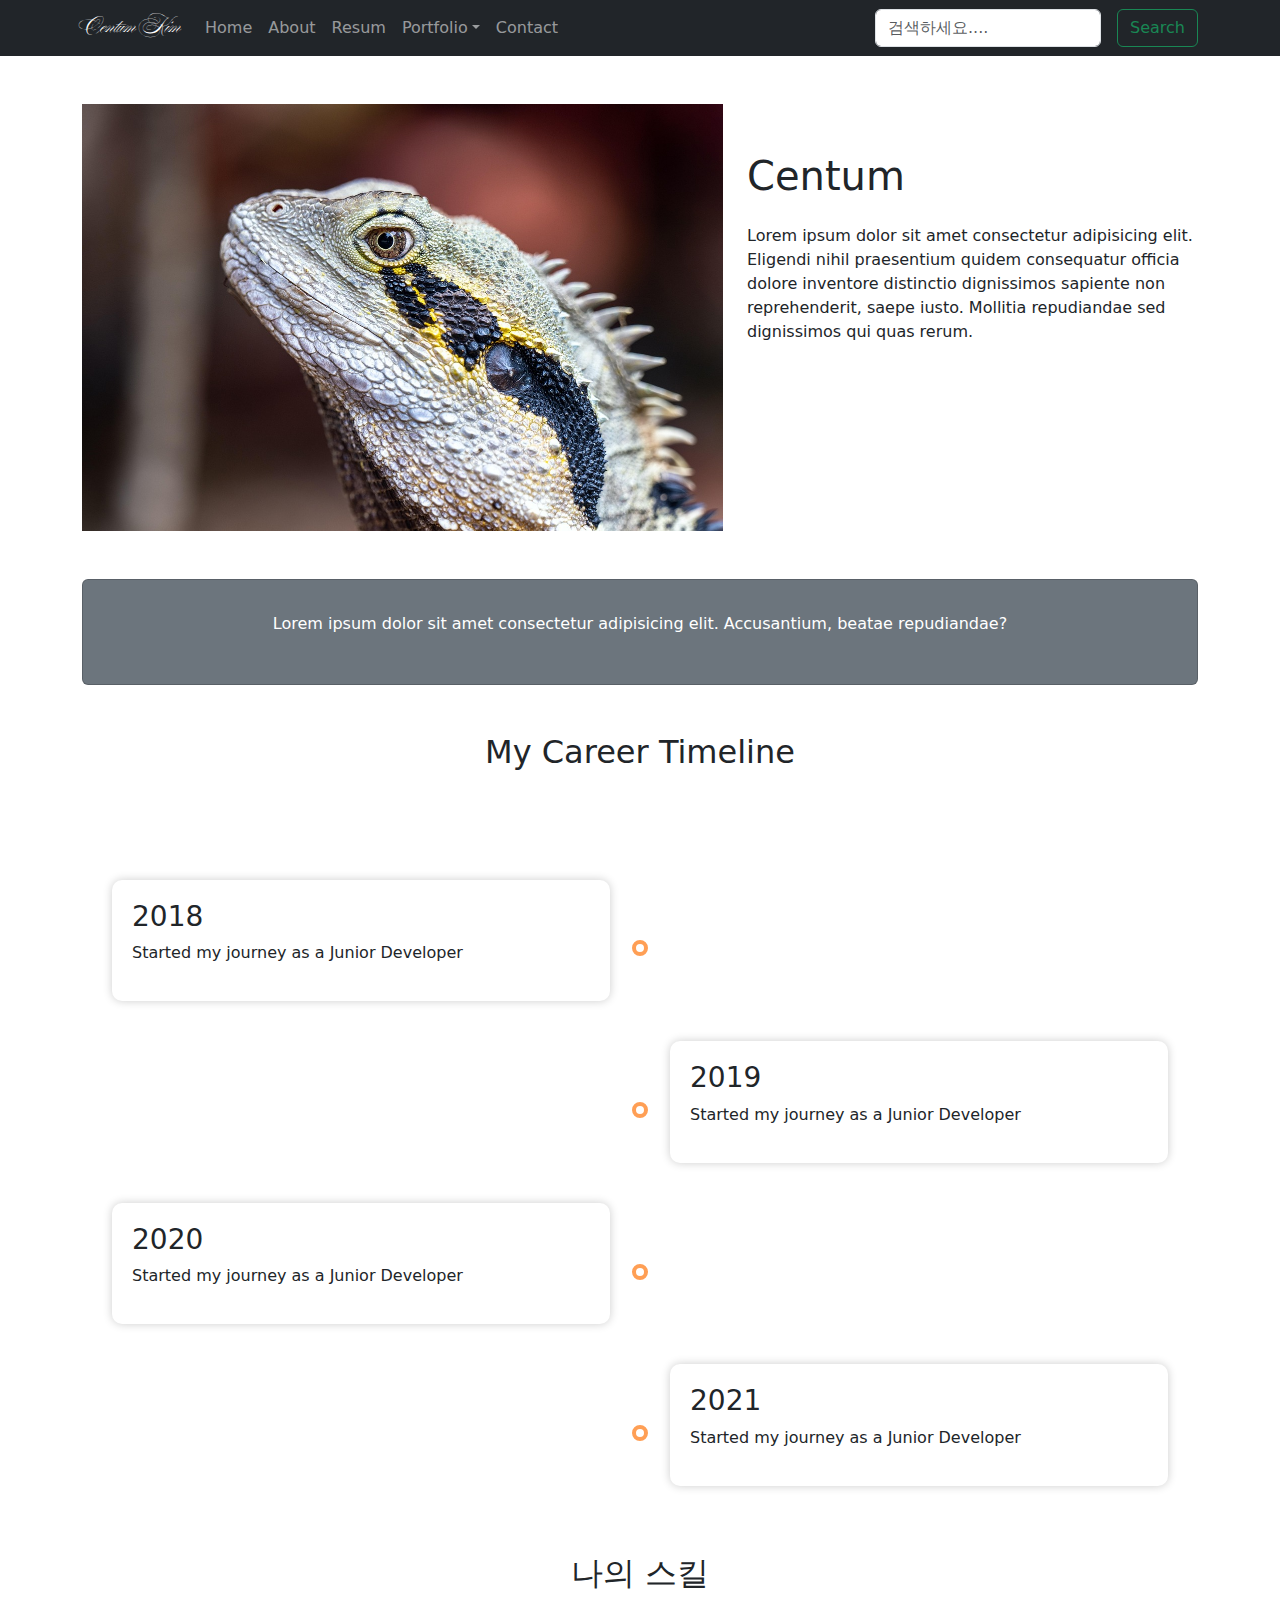
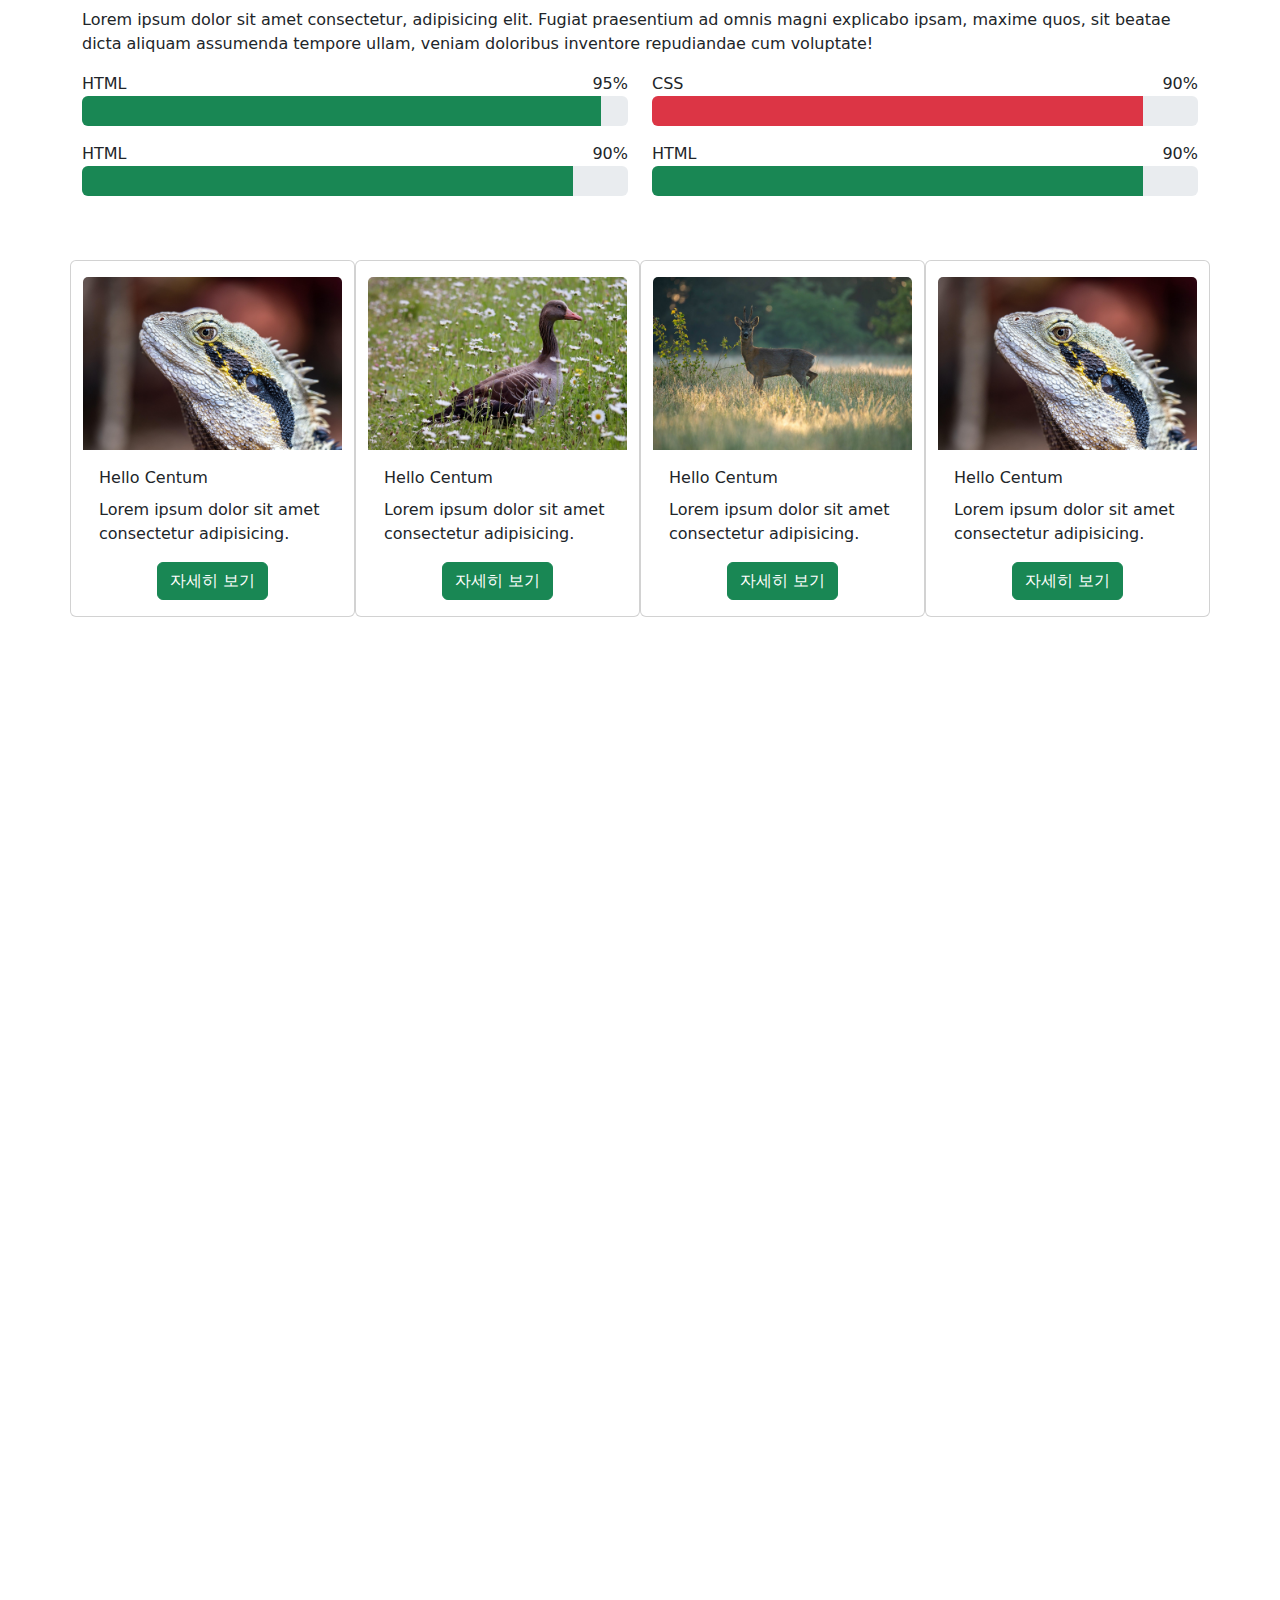
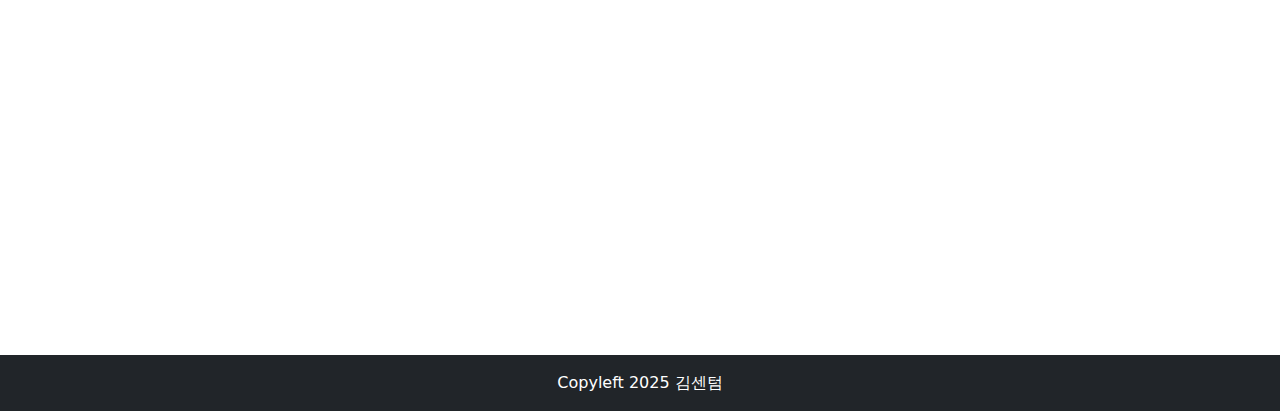
<file: index.html>
<!DOCTYPE html>
<html lang="en">
<head>
    <meta charset="UTF-8">
    <meta name="author" content="김센텀">
    <meta name="keywords" name="포트폴리오, html, css, 영상">
    <meta name="description" name="안녕하세요. 디자인 영상 전문입니다.........">
    <meta name="robots" content="noindex,nofollow">    
    <meta name="viewport" content="width=device-width, initial-scale=1.0">

    <!-- Favicons -->
    <link rel="icon" href="./images/favicon.ico" type="image/x-icon">
    <link rel="apple-touch-icon" href="./images/apple-touch-icon.png">

    <link rel="stylesheet" href="./css/bootstrap.min.css">
    <link href="./css/aos.css" rel="stylesheet">
   
    <link rel="stylesheet" href="./css/app.css">
    <title>김센텀의 포트폴리오</title>
</head>
<body>
    
    <header class="sticky-top">
        <nav class="navbar navbar-expand-lg navbar-dark bg-dark">
            <div class="container">
                <a href="#" class="navbar-brand ballet-kim">
                    <!-- <img src="./images/logo.svg" alt="">-->
                    Centum Kim</a>
                <button type="button" class="navbar-toggler" data-bs-toggle="collapse" data-bs-target="#navbarNav" aria-controls="navbarNav" aria-expanded="false">
                    <span class="navbar-toggler-icon"></span></button>

                <div id="navbarNav" class="collapse navbar-collapse">
                    <ul class="navbar-nav me-auto mb-2 mb-lg-0">
                        <li class="nav-item"><a href="#" class="nav-link">Home</a></li>
                        <li class="nav-item"><a href="#about" class="nav-link">About</a></li>
                        <li class="nav-item"><a href="#resum" class="nav-link">Resum</a></li>
                        <li class="nav-item dropdown">
                            <a href="#portfolio" class="nav-link dropdown-toggle" data-bs-toggle="dropdown" id="navbarDropdown" role="button" aria-expanded="false">Portfolio</a>
                            <ul class="dropdown-menu" aria-labelledby="navbarDropdown">
                                <li><a class="dropdown-item" href="">디자인</a></li>
                                <li><a class="dropdown-item" href="">영 상</a></li>
                                <li><a class="dropdown-item" href="">피그마</a></li>
                                <li><hr class="dropdown-divider"></li>
                                <li><a class="dropdown-item" href="">WEB</a></li>
                            </ul>
                        
                        </li>
                        <li class="nav-item"><a href="#contact" class="nav-link">Contact</a></li>
                    </ul>
                    <form class="d-flex">
                        <input type="search" class="form-control me-3" placeholder="검색하세요...." aria-label="Search">
                        <button type="submit" class="btn btn-outline-success">Search</button>
                    </form>
                </div>

            </div>

        </nav>
    </header>

    <main>
        <section id="aaa" class="my-5">
            <div class="container">
                <div class="row">
                    <div class="col-md-7 order-1 order-md-0">
                        <img src="./images/1.jpg" class="img-fluid" alt="">
                    </div>
                    <div class="col-md-5 order-0 order-md-1">
                        <h1 class="mt-5">Centum</h1>
                        <p class="mt-4">Lorem ipsum dolor sit amet consectetur adipisicing elit. Eligendi nihil praesentium quidem consequatur officia dolore inventore distinctio dignissimos sapiente non reprehenderit, saepe iusto. Mollitia repudiandae sed dignissimos qui quas rerum.</p>
                    </div>
                </div>
                <div class="row my-5">
                    <div class="col">
                        <div class="card bg-secondary text-white py-3 text-center">
                            <div class="card-body">
                                <p>Lorem ipsum dolor sit amet consectetur adipisicing elit. Accusantium, beatae repudiandae?</p>
                            </div>
                        </div>
                    </div>
                </div>
            </div>
        </section>

         <section id="career">
            <div class="container">
                <h2 class="text-center my-5">My Career Timeline</h2>
                <div class="timeline">
                    <div class="timeline-item">
                        <div class="timeline-item-content">
                             <h3>2018</h3>
                             <p>Started my journey as a Junior Developer</p>
                        </div>
                    </div>

                    <div class="timeline-item">
                        <div class="timeline-item-content">
                             <h3>2019</h3>
                             <p>Started my journey as a Junior Developer</p>
                        </div>
                    </div>

                    <div class="timeline-item">
                        <div class="timeline-item-content">
                             <h3>2020</h3>
                             <p>Started my journey as a Junior Developer</p>
                        </div>
                    </div>

                    <div class="timeline-item">
                        <div class="timeline-item-content">
                             <h3>2021</h3>
                             <p>Started my journey as a Junior Developer</p>
                        </div>
                    </div>
                </div>
            </div>
         </section>

         <section id="skill">
            <div class="container my-5">
                <h2 class="text-center mb-3">나의 스킬</h2>
                <p class="mb-3">Lorem ipsum dolor sit amet consectetur, adipisicing elit. Fugiat praesentium ad omnis magni explicabo ipsam, maxime quos, sit beatae dicta aliquam assumenda tempore ullam, veniam doloribus inventore repudiandae cum voluptate!</p>
            
                <div class="row">
                    <div class="col-md-6 mb-3">
                        <div class="d-flex justify-content-between">
                            <span>HTML</span>
                            <span>95%</span>
                        </div>
                        <div class="progress" style="height: 30px;">
                            <div class="progress-bar bg-success" role="progressbar" style="width: 0%;" data-bs-target="95"></div>
                        </div>

                    </div>
                    <div class="col-md-6 mb-3">
                        <div class="d-flex justify-content-between">
                            <span>CSS</span>
                            <span>90%</span>
                        </div>
                        <div class="progress" style="height: 30px;">
                            <div class="progress-bar bg-danger" role="progressbar" style="width: 0%;" data-bs-target="90"></div>
                        </div>

                    </div>
                    <div class="col-md-6 mb-3">
                        <div class="d-flex justify-content-between">
                            <span>HTML</span>
                            <span>90%</span>
                        </div>
                        <div class="progress" style="height: 30px;">
                            <div class="progress-bar bg-success" role="progressbar" style="width: 0%;" data-bs-target="90"></div>
                        </div>

                    </div>
                    <div class="col-md-6 mb-3">
                        <div class="d-flex justify-content-between">
                            <span>HTML</span>
                            <span>90%</span>
                        </div>
                        <div class="progress" style="height: 30px;">
                            <div class="progress-bar bg-success" role="progressbar" style="width: 0%;" data-bs-target="90"></div>
                        </div>

                    </div>
                </div>
            </div>
         </section>

         <section id="card">
            <div class="container">
                <div class="row mt-3">
                    <div class="card col-lg-3 col-md-6 col-sm-12">
                        <a href="./card1.html" target="_blank"><img src="./images/1.jpg" class="card-img-top mt-3" alt=""></a>

                        <div class="card-body">
                            <div class="card-title">
                                Hello Centum
                            </div>
                            <p class="card-text">Lorem ipsum dolor sit amet consectetur adipisicing.</p>
                            <div class="d-grid gap-2 d-md-flex justify-content-md-center">
                                <a href="./card1.html" target="_blank"><button class="btn btn-success">자세히 보기</button></a>
                            </div>
                        </div>
                    </div>

                    <div class="card col-lg-3 col-md-6 col-sm-12">
                        <a href="./card2.html" target="_blank"><img src="./images/2.jpg" class="card-img-top mt-3" alt=""></a>

                        <div class="card-body">
                            <div class="card-title">
                                Hello Centum
                            </div>
                            <p class="card-text">Lorem ipsum dolor sit amet consectetur adipisicing.</p>
                            <div class="d-grid gap-2 d-md-flex justify-content-md-center">
                                <a href="./card2.html" target="_blank"><button class="btn btn-success">자세히 보기</button></a>
                            </div>
                        </div>
                    </div>

                    <div class="card col-lg-3 col-md-6 col-sm-12">
                        <a href="./card2.html" target="_blank"><img src="./images/3.jpg" class="card-img-top mt-3" alt=""></a>

                        <div class="card-body">
                            <div class="card-title">
                                Hello Centum
                            </div>
                            <p class="card-text">Lorem ipsum dolor sit amet consectetur adipisicing.</p>
                            <div class="d-grid gap-2 d-md-flex justify-content-md-center">
                                <a href="./card2.html" target="_blank"><button class="btn btn-success">자세히 보기</button></a>
                            </div>
                        </div>
                    </div>

                    <div class="card col-lg-3 col-md-6 col-sm-12">
                        <a href="./card1.html" target="_blank"><img src="./images/1.jpg" class="card-img-top mt-3" alt=""></a>

                        <div class="card-body">
                            <div class="card-title">
                                Hello Centum
                            </div>
                            <p class="card-text">Lorem ipsum dolor sit amet consectetur adipisicing.</p>
                            <div class="d-grid gap-2 d-md-flex justify-content-md-center">
                                <a href="./card1.html" target="_blank"><button class="btn btn-success">자세히 보기</button></a>
                            </div>
                        </div>
                    </div>
                </div>

            </div>
         </section>



        <section id="portfolio">
            <!-- modal -->
            <div class="container mt-5" data-aos="fade-up">
                <h2 class="text-center mb-5" >Design & Video Portfolio</h2>
                <input type="text" id="searchInput" class="form-control" placeholder="검색어를 입력하세요....">

                <!-- 분류 버튼 -->
                 <div class="text-center">
                    <button type="button" class="mt-5 btn btn-primary filter-btn" data-filter="all">전체</button>
                    <button type="button" class="mt-5 btn btn-primary filter-btn" data-filter="design">디자인</button>
                    <button type="button" class="mt-5 btn btn-primary filter-btn" data-filter="video">영 상</button>
                    <button type="button" class="mt-5 btn btn-primary filter-btn" data-filter="figma">피그마</button>
                </div>
                <!-- 포트폴리오 아이템 -->
                <div class="row mt-5" data-aos="fade-up">
                    <div class="col-lg-4 col-md-6 col-sm-12 portfolio-item" data-category="design" >
                        <img src="./images/1.jpg" alt="디자인 1" class="img-fluid" data-bs-toggle="modal" data-bs-target="#designModal1">
                        <h4 class="text-center mt-2">디자인 프로젝트 1</h4>
                    </div>

                    <div class="col-lg-4 col-md-6 col-sm-12 portfolio-item" data-category="design">
                        <img src="./images/2.jpg" alt="디자인 2" class="img-fluid" data-bs-toggle="modal" data-bs-target="#designModal2">
                        <h4 class="text-center mt-2">디자인 프로젝트 2</h4>
                    </div>

                    <div class="col-lg-4 col-md-6 col-sm-12 portfolio-item" data-category="video">
                        <img src="./images/3.jpg" alt="비디오 1" class="img-fluid" data-bs-toggle="modal" data-bs-target="#videoModal1">
                        <h4 class="text-center mt-2">영상 프로젝트 1</h4>
                    </div>

                    <div class="col-lg-4 col-md-6 col-sm-12 portfolio-item" data-category="video">
                        <img src="./images/1.jpg" alt="비디오 2" class="img-fluid" data-bs-toggle="modal" data-bs-target="#videoModal2">
                        <h4 class="text-center mt-2">영상 프로젝트 2</h4>
                    </div>

                    <div class="col-lg-4 col-md-6 col-sm-12 portfolio-item" data-category="figma">
                        <img src="./images/2.jpg" alt="피그마 1" class="img-fluid" data-bs-toggle="modal" data-bs-target="#figmaModal1">
                        <h4 class="text-center mt-2">피그마 프로젝트 1</h4>
                    </div>

                    <div class="col-lg-4 col-md-6 col-sm-12 portfolio-item" data-category="figma">
                        <img src="./images/3.jpg" alt="피그마 2" class="img-fluid" data-bs-toggle="modal" data-bs-target="#figmaModal2">
                        <h4 class="text-center mt-2">피그마 프로젝트 2</h4>
                    </div>
                </div>
            </div>

        </section>

        <section id="tabs" class="tabs section my-5">
            <div class="container section-title" data-aos="fade-up">
                <h2 class="text-center">Departments</h2>
                <p class="text-center">Lorem ipsum dolor sit amet consectetur adipisicing elit. Ea, voluptatum facere.</p>


            </div>

            <div class="container" data-aos="fade-up" data-aos-delay="100">
                <div class="row">
                    <div class="col-lg-2">
                        <ul class="nav nav-tabs flex-column">
                            <li class="nav-item" ><a class="nav-link active show" data-bs-toggle="tab" href="#tabs-tab-1">디자인 1</a></li>
                            <li class="nav-item" ><a class="nav-link " data-bs-toggle="tab" href="#tabs-tab-2">디자인 2</a></li>
                            <li class="nav-item" ><a class="nav-link " data-bs-toggle="tab" href="#tabs-tab-3">디자인 3</a></li>
                            <li class="nav-item" ><a class="nav-link " data-bs-toggle="tab" href="#tabs-tab-4">디자인 4</a></li>
                            <li class="nav-item" ><a class="nav-link " data-bs-toggle="tab" href="#tabs-tab-5">디자인 5</a></li>
                        </ul>
                    </div>
                    <div class="col-lg-10 mt-5 mt-lg-0">
                        <div class="tab-content">
                            <div class="tab-pane active show" id="tabs-tab-1">
                                <div class="row">
                                    <div class="col-lg-8 details order-2 order-lg-1">
                                        <h3>디자인 1 설명을 적어라</h3>
                                        <p class="fst-italic">Lorem ipsum dolor sit amet consectetur adipisicing elit.</p>
                                        <p>Lorem ipsum dolor sit amet consectetur adipisicing elit. Quasi deleniti molestias at quos est nemo quidem animi, blanditiis accusamus ex, sunt totam autem. Itaque, omnis possimus! Quidem aut veritatis numquam?</p>
                                    </div>
                                    <div class="col-lg-4 order-1 order-lg-2">
                                        <a href="./images/1.jpg"><img src="./images/1.jpg" class="img-fluid" alt=""></a>
                                    </div>
                                </div>
                            </div>

                            <div class="tab-pane" id="tabs-tab-2">
                                <div class="row">
                                    <div class="col-lg-8 details order-2 order-lg-1">
                                        <h3>디자인 2 설명을 적어라</h3>
                                        <p class="fst-italic">Lorem ipsum dolor sit amet consectetur adipisicing elit.</p>
                                        <p>Lorem ipsum dolor sit amet consectetur adipisicing elit. Quasi deleniti molestias at quos est nemo quidem animi, blanditiis accusamus ex, sunt totam autem. Itaque, omnis possimus! Quidem aut veritatis numquam?</p>
                                    </div>
                                    <div class="col-lg-4 order-1 order-lg-2">
                                        <a href="./images/2.jpg"><img src="./images/2.jpg" class="img-fluid" alt=""></a>
                                    </div>
                                </div>
                            </div>

                            <div class="tab-pane" id="tabs-tab-3">
                                <div class="row">
                                    <div class="col-lg-8 details order-2 order-lg-1">
                                        <h3>디자인 3 설명을 적어라</h3>
                                        <p class="fst-italic">Lorem ipsum dolor sit amet consectetur adipisicing elit.</p>
                                        <p>Lorem ipsum dolor sit amet consectetur adipisicing elit. Quasi deleniti molestias at quos est nemo quidem animi, blanditiis accusamus ex, sunt totam autem. Itaque, omnis possimus! Quidem aut veritatis numquam?</p>
                                    </div>
                                    <div class="col-lg-4 order-1 order-lg-2">
                                        <a href="./images/3.jpg"><img src="./images/3.jpg" class="img-fluid" alt=""></a>
                                    </div>
                                </div>
                            </div>

                            <div class="tab-pane" id="tabs-tab-4">
                                <div class="row">
                                    <div class="col-lg-8 details order-2 order-lg-1">
                                        <h3>디자인 4 설명을 적어라</h3>
                                        <p class="fst-italic">Lorem ipsum dolor sit amet consectetur adipisicing elit.</p>
                                        <p>Lorem ipsum dolor sit amet consectetur adipisicing elit. Quasi deleniti molestias at quos est nemo quidem animi, blanditiis accusamus ex, sunt totam autem. Itaque, omnis possimus! Quidem aut veritatis numquam?</p>
                                    </div>
                                    <div class="col-lg-4 order-1 order-lg-2">
                                        <a href="./images/1.jpg"><img src="./images/1.jpg" class="img-fluid" alt=""></a>
                                    </div>
                                </div>
                            </div>

                            <div class="tab-pane" id="tabs-tab-5">
                                <div class="row">
                                    <div class="col-lg-8 details order-2 order-lg-1">
                                        <h3>디자인 5 설명을 적어라</h3>
                                        <p class="fst-italic">Lorem ipsum dolor sit amet consectetur adipisicing elit.</p>
                                        <p>Lorem ipsum dolor sit amet consectetur adipisicing elit. Quasi deleniti molestias at quos est nemo quidem animi, blanditiis accusamus ex, sunt totam autem. Itaque, omnis possimus! Quidem aut veritatis numquam?</p>
                                    </div>
                                    <div class="col-lg-4 order-1 order-lg-2">
                                        <a href="./images/2.jpg"><img src="./images/2.jpg" class="img-fluid" alt=""></a>
                                    </div>
                                </div>
                            </div>

                        </div>



                        
                    </div>
                </div>

            </div>
        </section>

        <section id="modal-section">
            <div class="container">
                <div class="modal" id="designModal1" tabindex="-1" aria-hidden="true">
                    <div class="modal-dialog modal-dialog-centered">
                        <div class="modal-content">
                            <div class="modal-header">
                                <h5>디자인 프로젝트</h5>
                                <button type="button" class="btn-close" data-bs-dismiss="modal" aria-label="Close"></button>
                            </div>
                            <div class="modal-body"></div>
                            <img src="./images/1.jpg" class="img-fluid mb-3" alt="">
                            <p>디자인 프로젝트 1에 대한 설명을 ....</p>
                            <div class="modal-footer"></div>
                        </div>
                    </div>
                </div>


                <div class="modal" id="designModal2" tabindex="-1" aria-hidden="true">
                    <div class="modal-dialog modal-dialog-centered">
                        <div class="modal-content">
                            <div class="modal-header">
                                <h5>디자인 프로젝트 2</h5>
                                <button type="button" class="btn-close" data-bs-dismiss="modal" aria-label="Close"></button>
                            </div>
                            <div class="modal-body">
                                <img src="./images/2.jpg" class="img-fluid mb-3" alt="">
                            </div>
                            <div class="modal-footer">
                                <p>디자인 프로젝트 2에 대한 설명을 ....</p>
                            </div>
                        </div>
                    </div>
                </div>

                <div class="modal fade" id="videoModal1" tabindex="-1" aria-hidden="true">
                    <div class="modal-dialog modal-dialog-centered">
                        <div class="modal-content">
                            <div class="modal-header">
                                <h5 class="modal-title">영상 프로젝트 1 </h5>
                                <button type="button" class="btn-close" data-bs-dismiss="modal" aria-label="Close"></button>
                            </div>
                            <div class="modal-body">
                                <div class="ratio ratio-16x9">
                                    <iframe  src="https://www.youtube.com/embed/5jx_Qdf3Ebs?autoplay=1&mute=1&control=1&loop=1"  allowfullscreen></iframe>
                                </div>

                            </div>
                            
                            <p>디자인 프로젝트 1에 대한 설명을 ....</p>
                            
                        </div>
                    </div>
                </div>

                <div class="modal fade" id="videoModal2" tabindex="-1" aria-hidden="true">
                    <div class="modal-dialog modal-dialog-centered">
                        <div class="modal-content">
                            <div class="modal-header">
                                <h5 class="modal-title">영상 프로젝트 2 </h5>
                                <button type="button" class="btn-close" data-bs-dismiss="modal" aria-label="Close"></button>
                            </div>
                            <div class="modal-body">
                                <div class="ratio ratio-16x9">
                                    <iframe  src="https://www.youtube.com/embed/5jx_Qdf3Ebs?autoplay=1&mute=1&control=1&loop=1"  allowfullscreen></iframe>
                                </div>

                            </div>
                            
                            <p> 영상 프로젝트 2에 대한 설명을 ....</p>
                            
                        </div>
                    </div>
                </div>

                <div class="modal fade" id="figmaModal1" tabindex="-1" aria-hidden="true">
                    <div class="modal-dialog modal-dialog-centered">
                        <div class="modal-content">
                            <div class="modal-header">
                                <h5 class="modal-title">피그마 프로젝트 1 </h5>
                                <button type="button" class="btn-close" data-bs-dismiss="modal" aria-label="Close"></button>
                            </div>
                            <div class="modal-body">
                                
                                    <img src="./images/2.jpg" class="img-fluid" alt="">
                                

                            </div>
                            
                            <p> 피그마 프로젝트 1에 대한 설명을 ....</p>
                            
                        </div>
                    </div>
                </div>

                <div class="modal fade" id="figmaModal2" tabindex="-1" aria-hidden="true">
                    <div class="modal-dialog modal-dialog-centered">
                        <div class="modal-content">
                            <div class="modal-header">
                                <h5 class="modal-title">피그마 프로젝트 2 </h5>
                                <button type="button" class="btn-close" data-bs-dismiss="modal" aria-label="Close"></button>
                            </div>
                            <div class="modal-body">
                                
                                    <img src="./images/3.jpg" class="img-fluid" alt="">
                                

                            </div>
                            
                            <p> 피그마 프로젝트 2에 대한 설명을 ....</p>
                            
                        </div>
                    </div>
                </div>

            </div>

        </section>
    </main>
    <!-- Footer -->
    <footer class="footer mt-auto py-3 bg-dark">
        <div class="container">
            <div class="text-center ">
                <a href="#" class="footer-a text-white">Copyleft 2025 김센텀</a>
            </div>
        </div>
    </footer>
    <!--/ Footer -->

    <script src="./js/bootstrap.bundle.min.js"></script>
    <script src="./js/aos.js"></script>


    <script src="./js/app.js"></script>
</body>
</html>
</file>
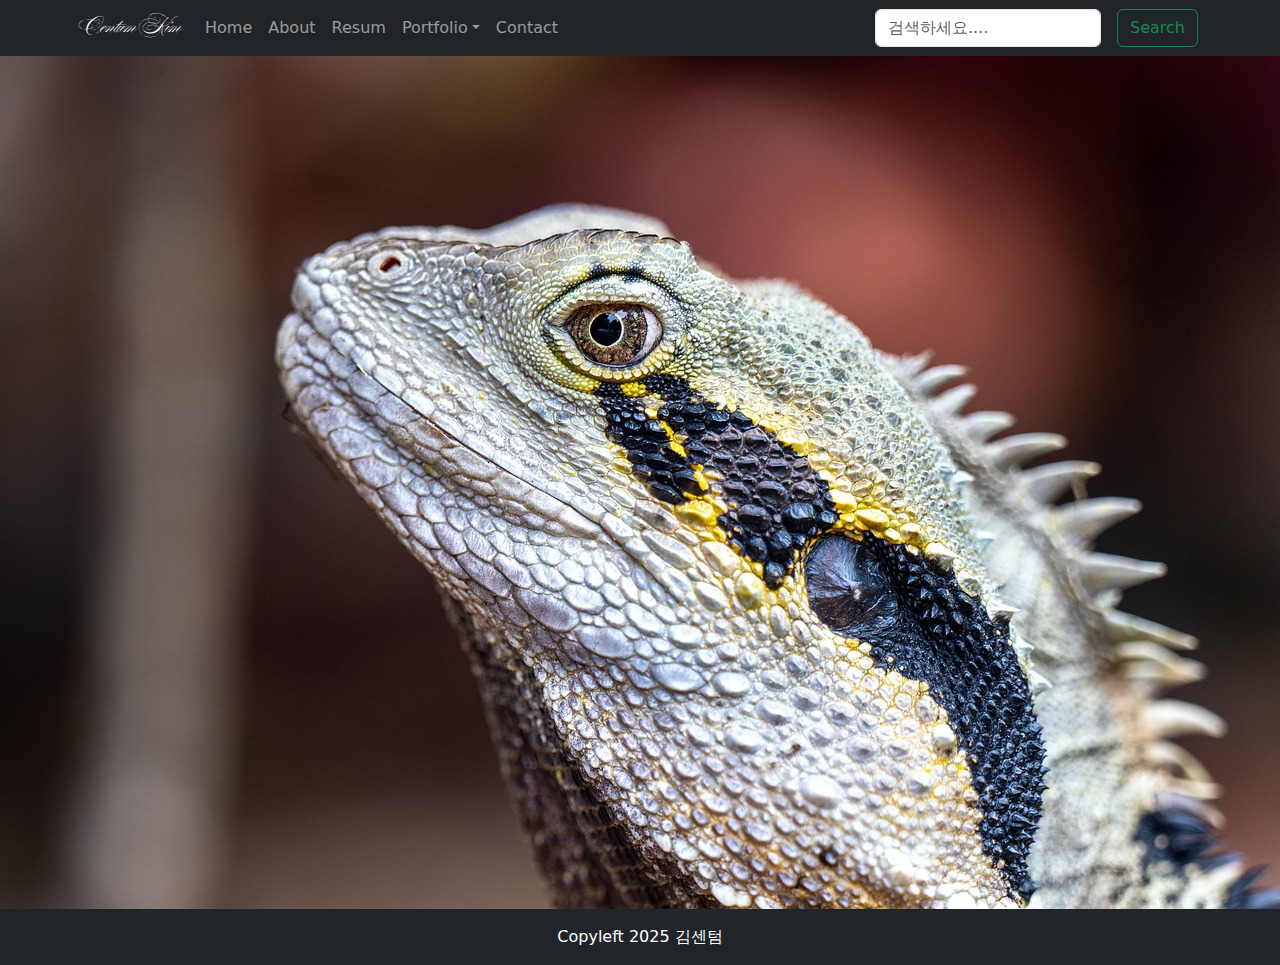
<file: card1.html>
<!DOCTYPE html>
<html lang="en">
<head>
    <meta charset="UTF-8">
    <meta name="author" content="김센텀">
    <meta name="keywords" name="포트폴리오, html, css, 영상">
    <meta name="description" name="안녕하세요. 디자인 영상 전문입니다.........">
    <meta name="robots" content="noindex,nofollow">    
    <meta name="viewport" content="width=device-width, initial-scale=1.0">

    <!-- Favicons -->
    <link rel="icon" href="./images/favicon.ico" type="image/x-icon">
    <link rel="apple-touch-icon" href="./images/apple-touch-icon.png">

    <link rel="stylesheet" href="./css/bootstrap.min.css">
    <link rel="stylesheet" href="./css/app.css">
    <title>김센텀의 포트폴리오</title>
</head>
<body>
    
    <header class="sticky-top">
        <nav class="navbar navbar-expand-lg navbar-dark bg-dark">
            <div class="container">
                <a href="#" class="navbar-brand ballet-kim">
                    <!-- <img src="./images/logo.svg" alt="">-->
                    Centum Kim</a>
                <button type="button" class="navbar-toggler" data-bs-toggle="collapse" data-bs-target="#navbarNav" aria-controls="navbarNav" aria-expanded="false">
                    <span class="navbar-toggler-icon"></span></button>

                <div id="navbarNav" class="collapse navbar-collapse">
                    <ul class="navbar-nav me-auto mb-2 mb-lg-0">
                        <li class="nav-item"><a href="#" class="nav-link">Home</a></li>
                        <li class="nav-item"><a href="#about" class="nav-link">About</a></li>
                        <li class="nav-item"><a href="#resum" class="nav-link">Resum</a></li>
                        <li class="nav-item dropdown">
                            <a href="#portfolio" class="nav-link dropdown-toggle" data-bs-toggle="dropdown" id="navbarDropdown" role="button" aria-expanded="false">Portfolio</a>
                            <ul class="dropdown-menu" aria-labelledby="navbarDropdown">
                                <li><a class="dropdown-item" href="">디자인</a></li>
                                <li><a class="dropdown-item" href="">영 상</a></li>
                                <li><a class="dropdown-item" href="">피그마</a></li>
                                <li><hr class="dropdown-divider"></li>
                                <li><a class="dropdown-item" href="">WEB</a></li>
                            </ul>
                        
                        </li>
                        <li class="nav-item"><a href="#contact" class="nav-link">Contact</a></li>
                    </ul>
                    <form class="d-flex">
                        <input type="search" class="form-control me-3" placeholder="검색하세요...." aria-label="Search">
                        <button type="submit" class="btn btn-outline-success">Search</button>
                    </form>
                </div>

            </div>

        </nav>
    </header>

    <main>
        <section>
            <img src="./images/1.jpg" class="w-100" alt="">
        </section>
    </main>



      <!-- Footer -->
    <footer class="footer mt-auto py-3 bg-dark">
        <div class="container">
            <div class="text-center ">
                <a href="#" class="footer-a text-white">Copyleft 2025 김센텀</a>
            </div>
        </div>
    </footer>
    <!--/ Footer -->

    <script src="./js/bootstrap.bundle.min.js"></script>
    <script src="./js/app.js"></script>
</body>
</html>
</file>
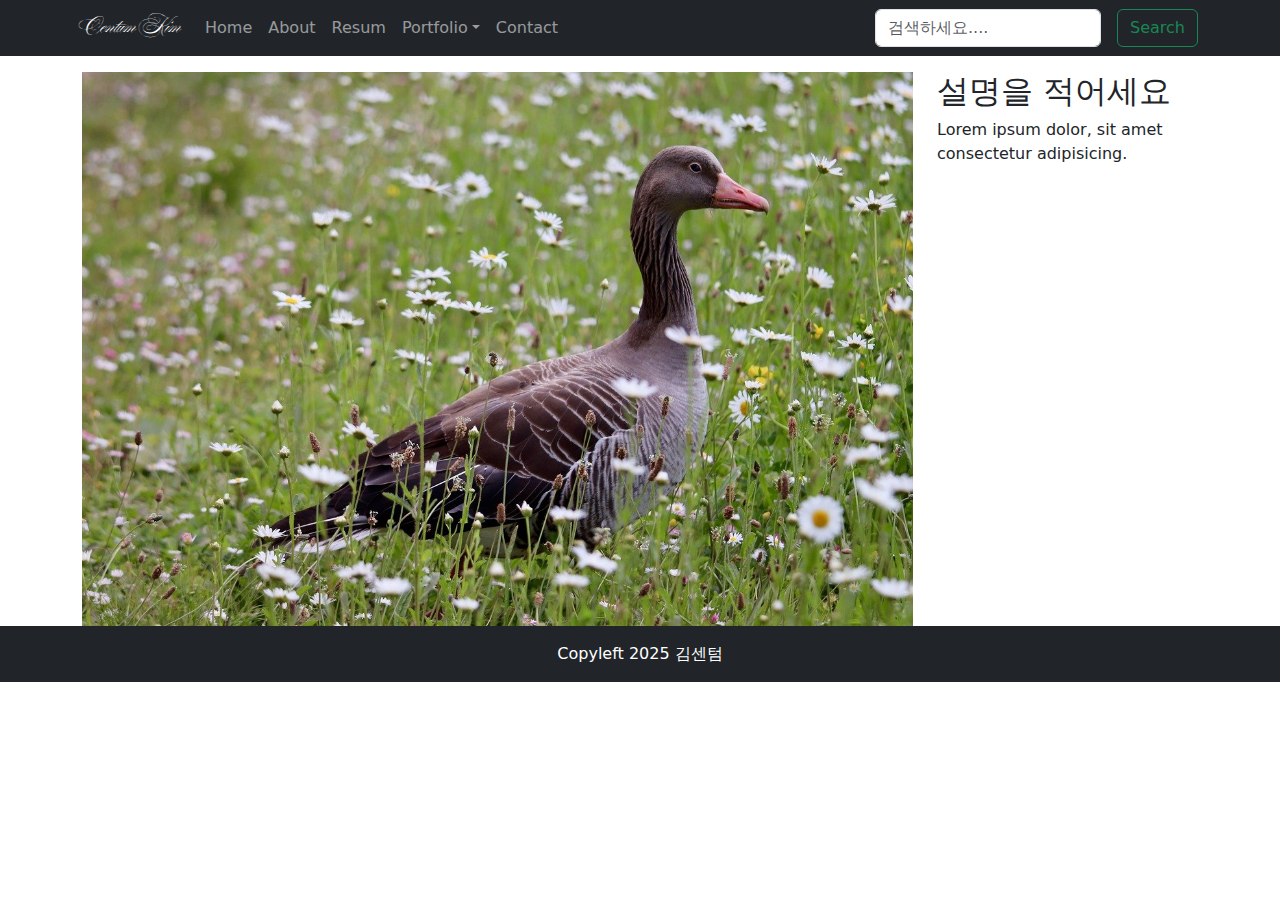
<file: card2.html>
<!DOCTYPE html>
<html lang="en">
<head>
    <meta charset="UTF-8">
    <meta name="author" content="김센텀">
    <meta name="keywords" name="포트폴리오, html, css, 영상">
    <meta name="description" name="안녕하세요. 디자인 영상 전문입니다.........">
    <meta name="robots" content="noindex,nofollow">    
    <meta name="viewport" content="width=device-width, initial-scale=1.0">

    <!-- Favicons -->
    <link rel="icon" href="./images/favicon.ico" type="image/x-icon">
    <link rel="apple-touch-icon" href="./images/apple-touch-icon.png">

    <link rel="stylesheet" href="./css/bootstrap.min.css">
    <link rel="stylesheet" href="./css/app.css">
    <title>김센텀의 포트폴리오</title>
</head>
<body>
    
    <header class="sticky-top">
        <nav class="navbar navbar-expand-lg navbar-dark bg-dark">
            <div class="container">
                <a href="./index.html" class="navbar-brand ballet-kim">
                    <!-- <img src="./images/logo.svg" alt="">-->
                    Centum Kim</a>
                <button type="button" class="navbar-toggler" data-bs-toggle="collapse" data-bs-target="#navbarNav" aria-controls="navbarNav" aria-expanded="false">
                    <span class="navbar-toggler-icon"></span></button>

                <div id="navbarNav" class="collapse navbar-collapse">
                    <ul class="navbar-nav me-auto mb-2 mb-lg-0">
                        <li class="nav-item"><a href="./index.html" class="nav-link">Home</a></li>
                        <li class="nav-item"><a href="#about" class="nav-link">About</a></li>
                        <li class="nav-item"><a href="./index.html#career" class="nav-link">Resum</a></li>
                        <li class="nav-item dropdown">
                            <a href="#portfolio" class="nav-link dropdown-toggle" data-bs-toggle="dropdown" id="navbarDropdown" role="button" aria-expanded="false">Portfolio</a>
                            <ul class="dropdown-menu" aria-labelledby="navbarDropdown">
                                <li><a class="dropdown-item" href="">디자인</a></li>
                                <li><a class="dropdown-item" href="">영 상</a></li>
                                <li><a class="dropdown-item" href="">피그마</a></li>
                                <li><hr class="dropdown-divider"></li>
                                <li><a class="dropdown-item" href="">WEB</a></li>
                            </ul>
                        
                        </li>
                        <li class="nav-item"><a href="#contact" class="nav-link">Contact</a></li>
                    </ul>
                    <form class="d-flex">
                        <input type="search" class="form-control me-3" placeholder="검색하세요...." aria-label="Search">
                        <button type="submit" class="btn btn-outline-success">Search</button>
                    </form>
                </div>

            </div>

        </nav>
    </header>

    <main>
        <section>
            <div class="container mt-3">
                <div class="row">
                    <div class="col-lg-9 col-md-12">
                        <img src="./images/2.jpg" class="img-fluid" alt="">
                    </div>
                    <div class="col-lg-3 col-md-12">
                        <h2>설명을 적어세요</h2>
                        <p>Lorem ipsum dolor, sit amet consectetur adipisicing.</p>
                    </div>
                </div>
            </div>
        </section>
    </main>



      <!-- Footer -->
    <footer class="footer mt-auto py-3 bg-dark">
        <div class="container">
            <div class="text-center ">
                <a href="#" class="footer-a text-white">Copyleft 2025 김센텀</a>
            </div>
        </div>
    </footer>
    <!--/ Footer -->

    <script src="./js/bootstrap.bundle.min.js"></script>
    <script src="./js/app.js"></script>
</body>
</html>
</file>
<file: css/app.css>
@import url('https://fonts.googleapis.com/css2?family=Ballet:opsz@16..72&display=swap');


:root {
    /* 전체폰트, 색상 설정       */
    --background-color : #ffffff;
    --default-color : #444444;
    --heading-color : #555555;
    --accent-color : #3fbbc0;
}


.ballet-kim {
  font-family: "Ballet", cursive;
  font-optical-sizing: auto;
  font-weight: 400;
  font-style: normal;
}

.portfolio-item {
  cursor: pointer;
  margin-bottom: 1.8rem;
}
.modal-dialog {
  max-width: 80%;
  margin: auto;
}
.footer-a {
  text-decoration: none;
  
}

/*   career section start  */
.timeline {
  position: relative;
  max-width: 1200px;
  margin: 0 auto;
  padding: 20px 0;
}
.timeline-item {
  padding: 20px 30px;
  position: relative;
  background-color: inherit;
  width: 50%;
  opacity: 1;
  transform: translateY(20px);
  transition: all 0.5s ease;
   /*   ease: 천천-빠름-천천
        ease-in: 보통-빠르게
        ease-out: 보통-느리게
        ease-in-out: 천천-보통-천천
        (ease와 그래프 모양이 같은데, 기울기 변화 속도는 다르다) */
}
.timeline-item-content {
  padding: 20px;
  background-color: #ffffff;
  border-radius: 10px;
  box-shadow: 0 0 10px rgba(0,0,0,0.2);
}
.timeline-item:nth-child(odd) {
  left: 0;
}
.timeline-item:nth-child(even) {
  left: 50%;
}

.timeline-item:nth-child(odd)::before {
  content: "";
  position: absolute;
  border: 4px solid #ff9f55;
  border-radius: 50%;
  width: 16px;
  height: 16px;
  top: 50%;
  right: -8px;
  background-color: #ffffff;
  z-index: 1;
}

.timeline-item:nth-child(even)::before {
  content: "";
  position: absolute;
  border: 4px solid #ff9f55;
  border-radius: 50%;
  width: 16px;
  height: 16px;
  top: 50%;
  left: -8px;
  background-color: #ffffff;
  z-index: 1;
}
/*   career section end  */

/*  tabs section  */
.tabs {
  overflow: hidden;
}
.tabs .nav-tabs {
  border: 0;
}

#tabs .nav-link {
  border: 0;
  padding: 12px 5px 12px 0;
  transition: 0.3s;
  color : var(--default-color);
  border-radius:0 ;
  border-right: 2px solid color-mix(in srgb,var(--default-color), transparent 90%);
  font-weight: 600;
  font-size: 15px;
} 
#tabs .nav-link:hover {
  color: var(--accent-color);
}
#tabs .nav-link.active {
  color: var(--accent-color);
  border-color: var(--accent-color);
  background-color: var(--background-color);
}
#tabs .details h3 {
  font-size: 30px;
  font-weight: 700;
  margin-bottom: 20px;
}
#tabs .details p {
  color: color-mix(in srgb, var(--default-color), transparent 20%);
}
#tabs .details p:last-child {
  margin-bottom: 0;
}

@media (max-width:992px) {
  #tabs .nav-link {
    border: 0;
    padding: 15px;
  }
  #tabs .nav-link.active {
    color: var(--background-color);
    background: var(--accent-color);
  }
}
/*  tabs section end */
</file>
